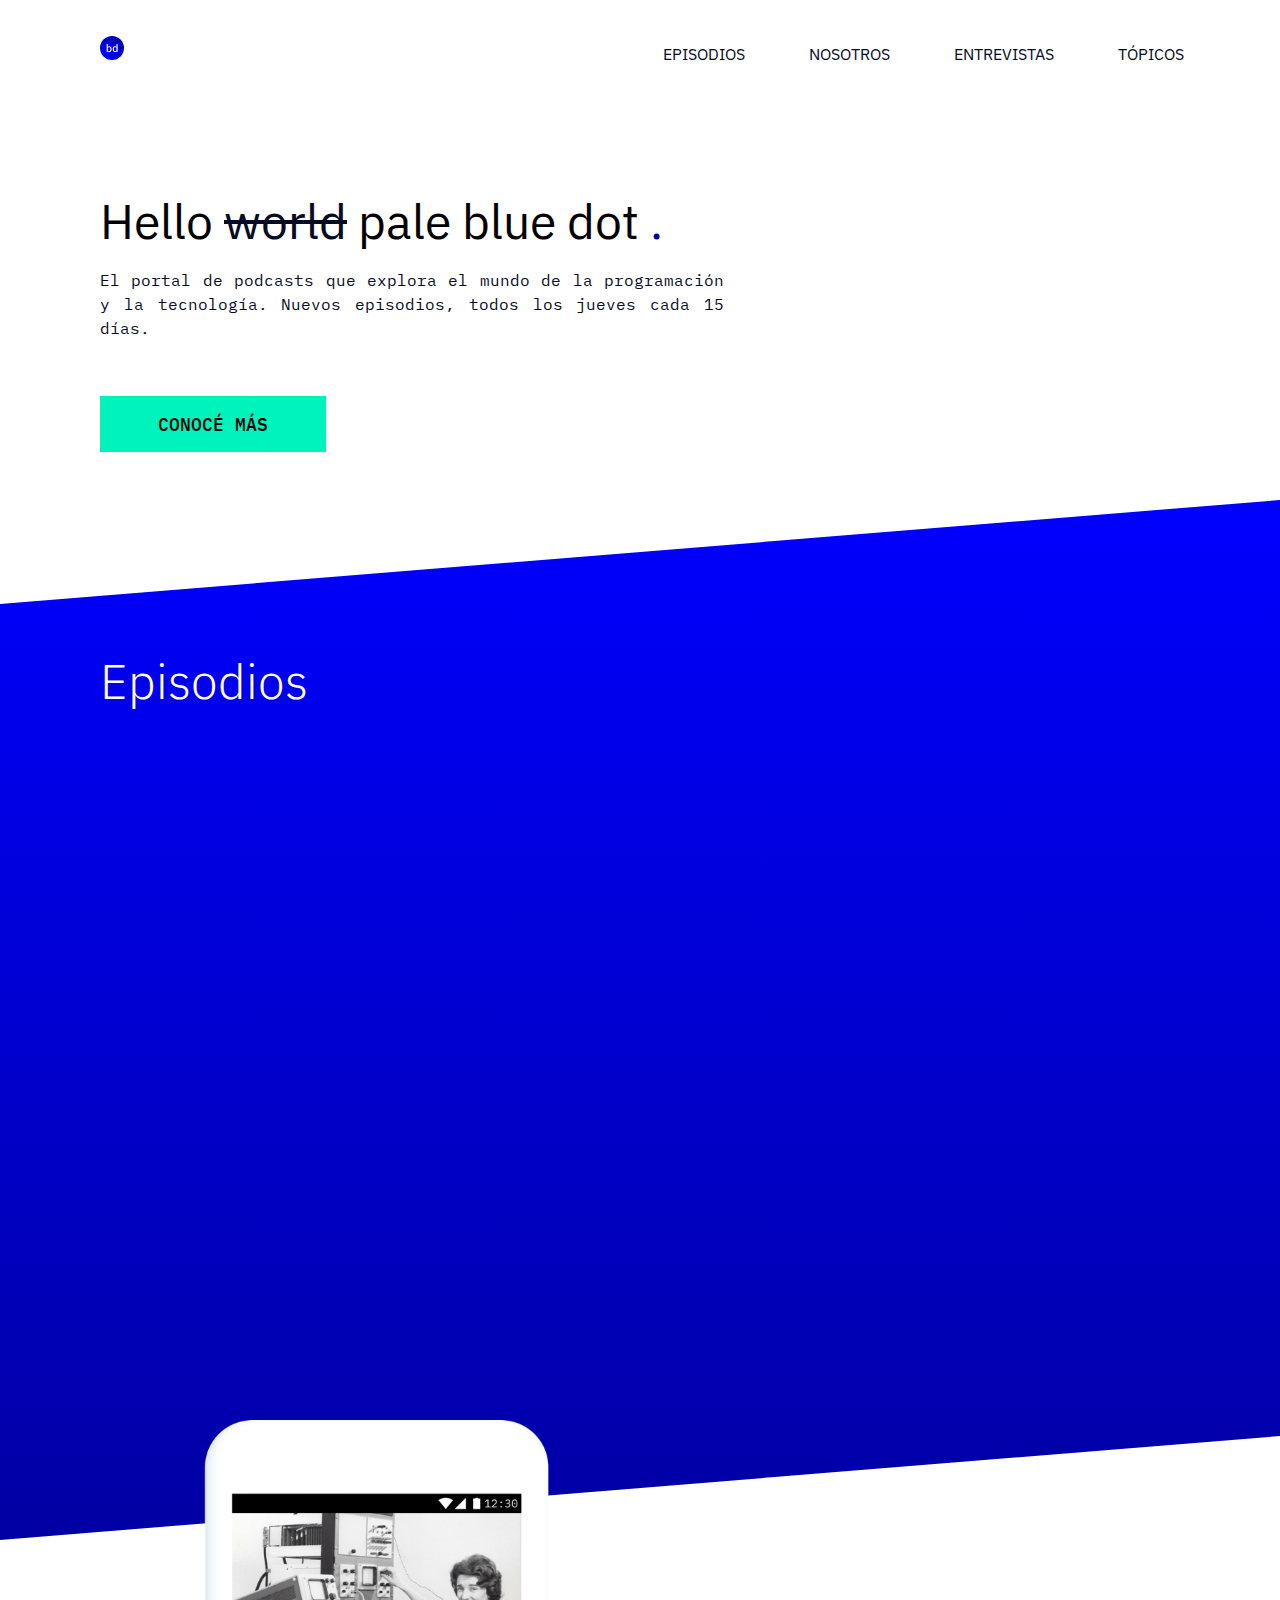
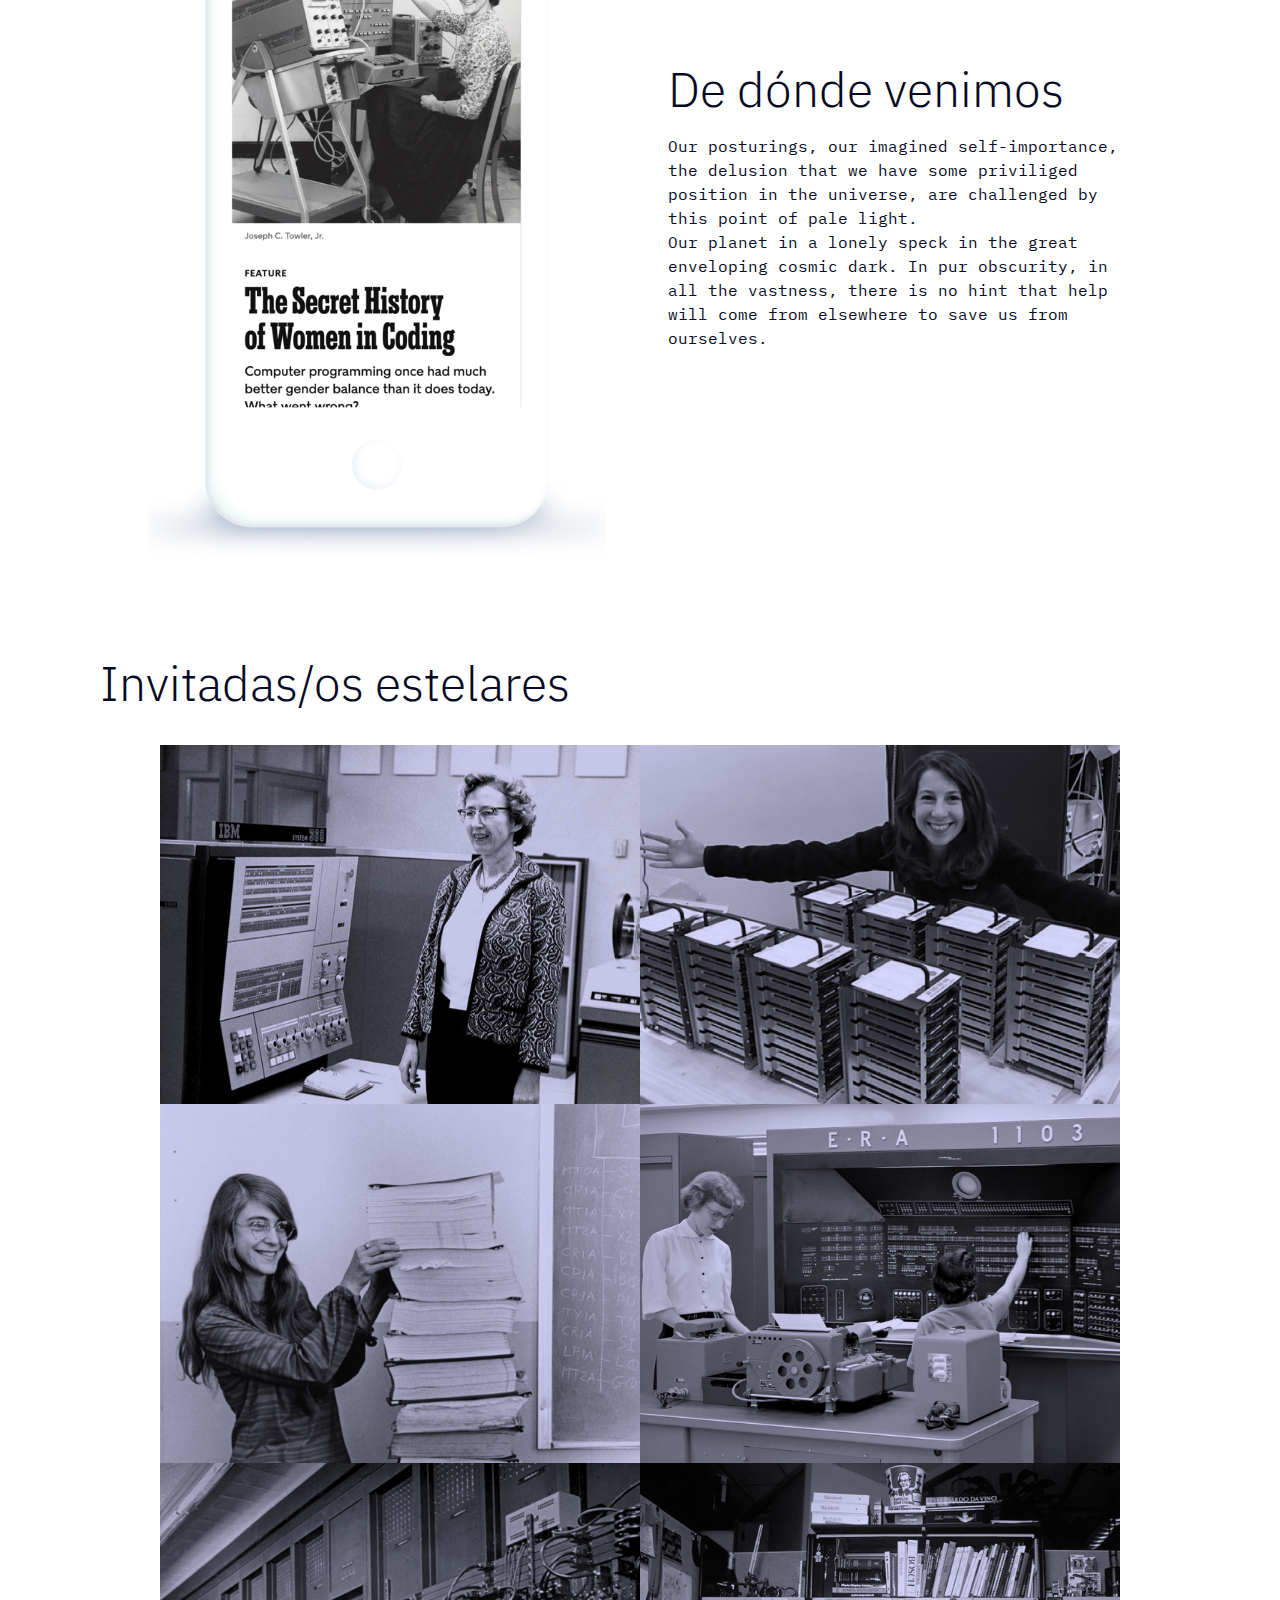
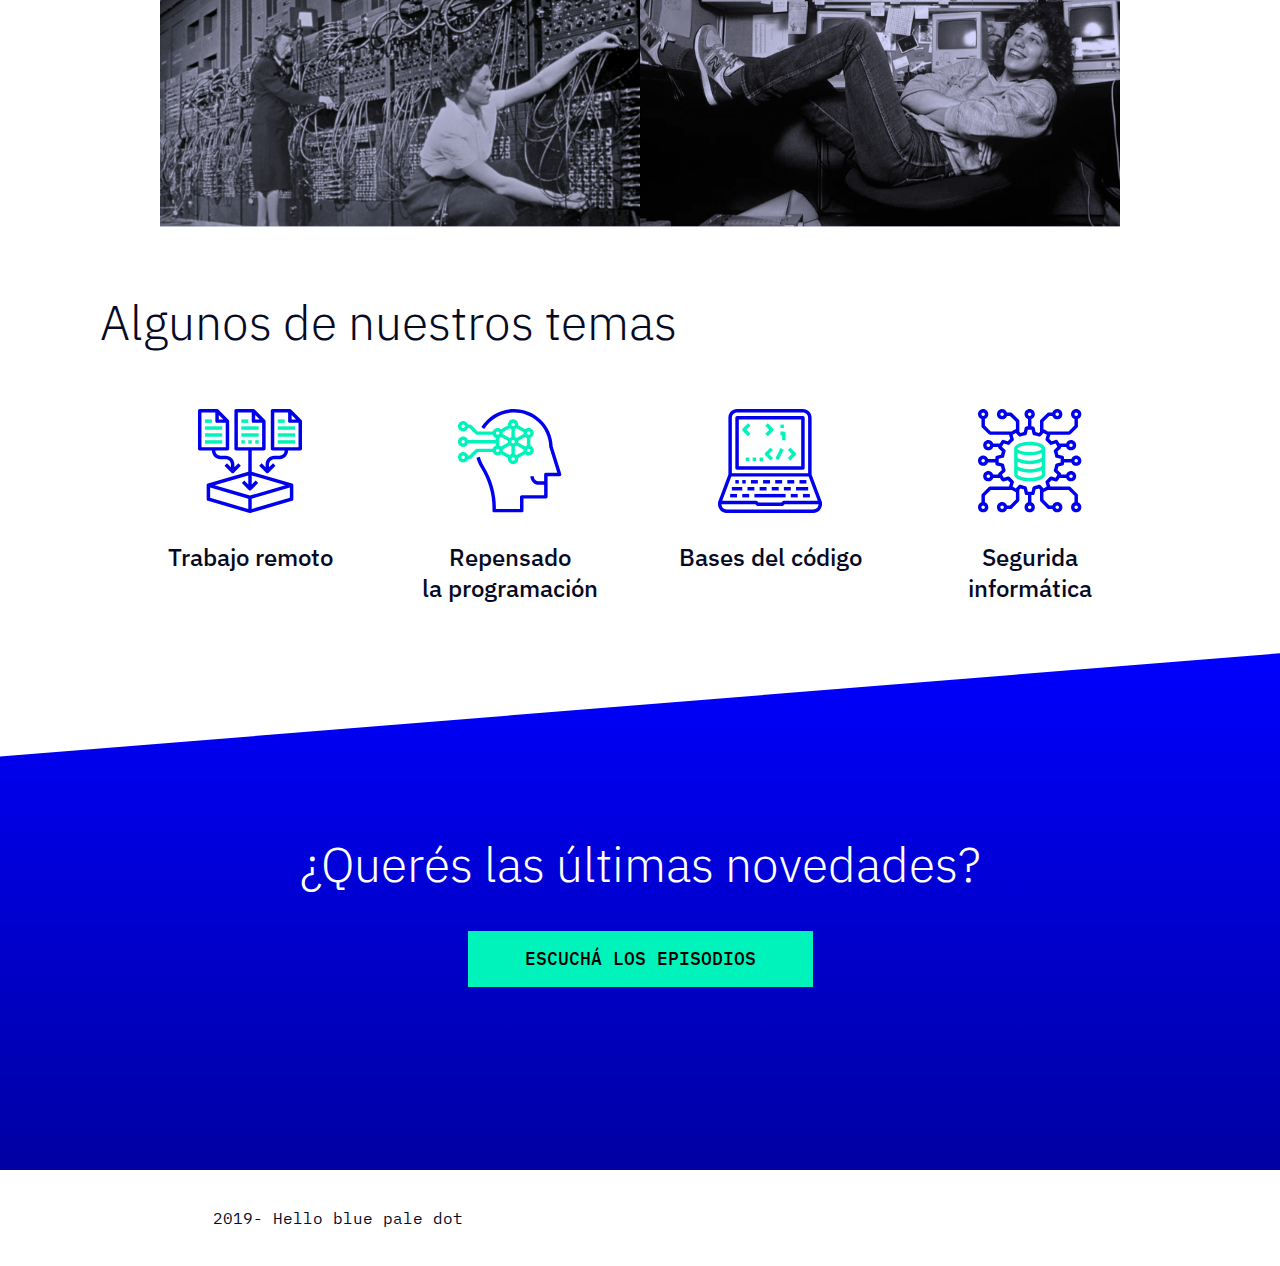
<file: index.html>
<!DOCTYPE html>
<html lang="en">

<head>
    <meta charset="UTF-8">
    <meta name="viewport" content="width=device-width, initial-scale=1.0">
    <title>Podcasts</title>

    <link rel="stylesheet" href="./styles/styles.css">
    <link
        href="https://fonts.googleapis.com/css2?family=IBM+Plex+Sans:ital,wght@0,100;0,200;0,300;0,400;0,500;0,600;0,700;1,100;1,200;1,300;1,400;1,500;1,600;1,700&display=swap"
        rel="stylesheet">
    <link
        href="https://fonts.googleapis.com/css2?family=IBM+Plex+Mono:ital,wght@0,100;0,200;0,300;0,400;0,500;0,600;0,700;1,100;1,200;1,300;1,400;1,500;1,600;1,700&display=swap"
        rel="stylesheet">

    <link rel="stylesheet" href="https://pro.fontawesome.com/releases/v5.10.0/css/all.css" integrity="sha384-AYmEC3Yw5cVb3ZcuHtOA93w35dYTsvhLPVnYs9eStHfGJvOvKxVfELGroGkvsg+p" crossorigin="anonymous"/>

</head>

<body>

    <!--Bloque 1-->
    <!--elementos del navbar-->

    <header>

        <nav>
                    <a href="./index.html" class="logo"><img src="./assets/logo.svg" alt="logo bd"></a>

                    <div class="menu-nav">

                        <input type="checkbox" id="menu">

                        <label for="menu" class="abierto" ><i class="fa fa-bars menu-box" aria-hidden="true"></i></label>
                        <label for="menu" class="cerrado"><i class="fa fa-times menu-box" aria-hidden="true"></i></label>

                        <ul>
                            <li><a href="#play">EPISODIOS</a></li>
                            <li><a href="#deDonde">NOSOTROS</a></li>
                            <li><a href="#invitados">ENTREVISTAS</a></li>
                            <li><a href="#temas">TÓPICOS</a></li>
                        </ul>

                    </div>
        </nav>

        <!--Hello World-->
        <!--Bloque 2-->

        <div class="helloWorld">
            <h1>Hello <span class="tachado">world</span> pale blue dot <span
                    class="puntoColor">.</span></h1>
            <p class="textoMain">El portal de podcasts que explora el mundo de la programación y la tecnología. Nuevos episodios, todos los jueves cada 15 días.</p>

            <button class="boton">CONOCÉ MÁS</button>
        </div>

    </header>

    <!--Bloque 3-->
    <!--escuchar los episodios-->

    <main>

        <section id="play" class="play">

            <div class="elements">

                <h2>Episodios</h2>
                <div class="spotify">

                        <iframe src="https://open.spotify.com/embed-podcast/episode/7AZZy2nJ4R9ZndHW0h2yxt"
                            height="232" allow="encrypted-media"></iframe>

                        <iframe src="https://open.spotify.com/embed-podcast/episode/2ycBsyDy7Qmh5tGHE7ITG1" 
                            height="232" allow="encrypted-media"></iframe>

                        <iframe src="https://open.spotify.com/embed-podcast/episode/3VSleFGIAZ9l1WthtaZ1Up"
                            height="232" allow="encrypted-media"></iframe>

                        <iframe src="https://open.spotify.com/embed-podcast/episode/4dGG0ujxZoet3HCVKgsDM7"
                            height="232" allow="encrypted-media"></iframe>

                </div>
            </div>

        </section>

        <!--Bloque 4-->
        <!--De donde venimos-->

        <section id="deDonde" class="deDonde">
            <div class="contenedor">
                <img class="img" src="./assets/phone.png" alt="imagen iPhone">

                <div class="contenedor-textos">
                    <h2>De dónde venimos</h2>
                    <p class="texto">Our posturings, our imagined self-importance, the delusion that we have some
                        priviliged
                        position in the universe, are challenged by this point of pale light.
                    </p>
                    <p class="texto">
                        Our planet in a lonely speck in the great enveloping cosmic dark. In pur obscurity, in
                        all the vastness, there is no hint that help will come from elsewhere to save us from ourselves.
                    </p>
                </div>
            </div>
        </section>

        <!--Bloque 5
    Invitados-->

        <section id="invitados" class="invitados">
            <div>
                <h2>Invitadas/os estelares</h2>
                <div class="imagenes">
                    <img src="./assets/grace-hopper.png" alt="grace-hopper">
                    <img src="./assets/Katie-Bouman.png" alt="Katie-Bouman">
                    <img src="./assets/Margaret_Hamilton.png" alt="Margaret_Hamilton">
                    <img src="./assets/Univac.png" alt="Univac">
                    <img src="./assets/computer-operator.png"
                        alt="Computer">
                    <img src="./assets/susan-kare.png" alt="susan-kare">
                </div>
            </div>
        </section>


        <!--Bloque 6-->
        <!--Algunos de nuestros temas-->

        <section id="temas" class="temas">
            <h2>Algunos de nuestros temas</h2>
            <div class="contenedorIconos">

                <div class="contenedor-img">
                    <img src="./assets/icon1.svg" alt="trabajo remoto">
                    <p>Trabajo remoto</p>
                </div>

                <div class="contenedor-img">
                    <img src="./assets/icon2.svg" alt="repasando la programación">
                    <p>Repensado <br> la programación</p>
                </div>

                <div class="contenedor-img">
                    <img src="./assets/icon3.svg" alt="bases del código">
                    <p>Bases del código</p>
                </div>

                <div class="contenedor-img">
                    <img src="./assets/icon4.svg" alt="seguridad informática">
                    <p>Segurida informática</p>
                </div>

            </div>
        </section>

        <!--Bloque 7-->
        <!--Ultimas novedades-->

        <section class="novedades">
            <div class="main">
                <h2> ¿Querés las últimas novedades?</h2>
                <button class="boton">ESCUCHÁ LOS EPISODIOS</button>
            </div>
        </section>
    </main>

    <!--Bloque 8-->
    <!--Footer-->

    <footer>
        <div class="footer main">

            <p class="texto">2019- Hello blue pale dot</p>

            <div class="iconosRedes">
                <a href="./index.html"><i class="fab fa-spotify" aria-hidden="true"></i></a>
                <a href="./index.html"><i class="fab fa-instagram" aria-hidden="true"></i></a>
                <a href="./index.html"><i class="fab fa-twitter"></i></a>
                <a href="./index.html"><i class="fab fa-facebook" aria-hidden="true"></i></a>
                <a href="./index.html"><i class="fas fa-paper-plane"></i></a>
            </div>

        </div>
    </footer>

</body>

</html>
</file>
<file: styles/styles.css>
/* typo + croma + media query */
/*
En _variables.scss: 

- paletas cromaticas (plenos y gradientes)
- tipografia: primaria y secundaria

- mixin: botones 

- hover navbar:
.tachar li
.menu desplegable
*/
/*________________________________________________________________*/
/*Croma*/
/*TIPOGRAFIA
font-family: 'IBM Plex Sans', sans-serif;
font-family: 'IBM Plex Mono', sans-serif;
*/
/*Tipografia*/
/*________________________________________________________________*/
/*Hover li navbar*/
/*Botones - propiedades*/
* {
  margin: 0;
  padding: 0; }

body {
  max-width: 100vw; }

/*Bloque 1*/
/*Logo + navbar*/
header {
  width: 100%; }
  header nav {
    display: -webkit-box;
    display: -ms-flexbox;
    display: flex;
    -webkit-box-pack: justify;
        -ms-flex-pack: justify;
            justify-content: space-between;
    -webkit-box-align: center;
        -ms-flex-align: center;
            align-items: center;
    height: 2.75rem; }
    header nav .logo {
      position: relative;
      width: 1.5rem;
      height: 1.5rem;
      margin-left: 1rem; }
    header nav ul {
      top: 2.75rem;
      background-color: #0000EC;
      display: none;
      width: 20rem;
      height: 14rem;
      z-index: 1;
      right: 0;
      position: absolute; }
      header nav ul li {
        margin-top: 1.8rem;
        margin-left: 1rem;
        font-family: "IBM Plex Sans";
        font-size: 16px;
        list-style: none; }
        header nav ul li a {
          color: white;
          text-decoration: none; }
          header nav ul li a:hover {
            color: #00F3BB;
            text-decoration: line-through; }
    header nav .menu-nav {
      margin-right: 1.25rem; }
      header nav .menu-nav input {
        display: none; }
      header nav .menu-nav .abierto {
        display: block; }
      header nav .menu-nav .cerrado {
        display: none; }
      header nav .menu-nav input:checked ~ .abierto {
        display: none; }
      header nav .menu-nav input:checked ~ .cerrado {
        display: block; }
      header nav .menu-nav input:checked ~ ul {
        display: block; }
  header .helloWorld {
    -webkit-box-sizing: border-box;
            box-sizing: border-box;
    width: 100vw;
    position: relative;
    margin-top: 29px;
    display: -webkit-box;
    display: -ms-flexbox;
    display: flex;
    -webkit-box-orient: vertical;
    -webkit-box-direction: normal;
        -ms-flex-direction: column;
            flex-direction: column;
    -webkit-box-pack: center;
        -ms-flex-pack: center;
            justify-content: center;
    -webkit-box-align: center;
        -ms-flex-align: center;
            align-items: center; }
    header .helloWorld h1 {
      -webkit-box-sizing: border-box;
              box-sizing: border-box;
      font-family: "IBM Plex Sans";
      font-weight: 400;
      font-size: 36px;
      line-height: 42px;
      color: #060A24;
      width: 288px; }
      header .helloWorld h1 .tachado {
        text-decoration: line-through;
        color: #060A24; }
      header .helloWorld h1 .puntoColor {
        color: #0000A3; }
    header .helloWorld .textoMain {
      font-family: "IBM Plex Mono";
      font-size: 14px;
      max-width: 288px;
      text-align: justify;
      line-height: 22px;
      margin-top: 16px;
      color: #060A24; }
    header .helloWorld .boton {
      width: 288px;
      height: 48px;
      background-color: #00F3BB;
      border: none;
      font-family: "IBM Plex Mono";
      font-weight: 500;
      margin: 36px 0px 24px 0px; }
      header .helloWorld .boton:hover {
        background-image: -webkit-gradient(linear, right top, left top, from(#00F0B8), to(#0000FE));
        background-image: linear-gradient(to left, #00F0B8, #0000FE);
        color: white; }

/*Bloque 3*/
/*Episodios*/
.play {
  -webkit-box-sizing: border-box;
          box-sizing: border-box;
  width: 100vw;
  box-sizing: border-box;
  position: relative;
  margin-top: 1.5rem;
  background-image: -webkit-gradient(linear, left top, left bottom, from(#0000FF), to(#0000A3));
  background-image: linear-gradient(#0000FF, #0000A3);
  height: 80.6rem;
  -webkit-clip-path: polygon(0 3%, 100% 0%, 100% 97%, 0% 100%);
          clip-path: polygon(0 3%, 100% 0%, 100% 97%, 0% 100%); }
  .play .elements {
    display: -webkit-box;
    display: -ms-flexbox;
    display: flex;
    -webkit-box-orient: vertical;
    -webkit-box-direction: normal;
        -ms-flex-direction: column;
            flex-direction: column;
    -webkit-box-pack: center;
        -ms-flex-pack: center;
            justify-content: center;
    -webkit-box-align: center;
        -ms-flex-align: center;
            align-items: center; }
    .play .elements h2 {
      width: 100vw;
      margin: 4rem 0px 1.25rem 4rem;
      position: relative;
      color: white;
      font-family: "IBM Plex Sans";
      font-size: 36px;
      line-height: 40px;
      font-weight: 400; }
    .play .elements .spotify {
      max-width: 18.6rem;
      margin: 11px 11px 11px 11px;
      position: relative;
      display: grid;
      grid-template-columns: repeat(1, 1fr);
      grid-template-rows: repeat(4, 1fr);
      grid-gap: 10px; }
      .play .elements .spotify iframe {
        border: none;
        width: 100%; }

/*Bloque 4*/
/*De donde venimos (Celular + texto*/
.deDonde {
  -webkit-box-sizing: border-box;
          box-sizing: border-box;
  position: relative;
  margin-top: -120px;
  box-sizing: border-box; }
  .deDonde .contenedor {
    display: -webkit-box;
    display: -ms-flexbox;
    display: flex;
    -webkit-box-orient: vertical;
    -webkit-box-direction: normal;
        -ms-flex-direction: column;
            flex-direction: column;
    -webkit-box-pack: center;
        -ms-flex-pack: center;
            justify-content: center;
    -webkit-box-align: center;
        -ms-flex-align: center;
            align-items: center; }
    .deDonde .contenedor .img {
      width: 22.5rem;
      margin-bottom: 1.6rem; }
    .deDonde .contenedor h2 {
      font-family: "IBM Plex Sans";
      font-size: 36px;
      line-height: 40px;
      font-weight: 400;
      color: #060A24;
      margin: 0px 0px 8px 16px;
      max-width: 18rem; }
    .deDonde .contenedor .texto {
      font-family: "IBM Plex Mono";
      font-size: 0.8em;
      line-height: 22px;
      text-align: justify;
      color: #060A24;
      margin: 1em 1em 0px 1em;
      max-width: 18rem; }

/*Bloque 5*/
/*Invitadas estelares*/
.invitados {
  -webkit-box-sizing: border-box;
          box-sizing: border-box;
  display: -webkit-box;
  display: -ms-flexbox;
  display: flex;
  -webkit-box-orient: vertical;
  -webkit-box-direction: normal;
      -ms-flex-direction: column;
          flex-direction: column;
  -webkit-box-pack: center;
      -ms-flex-pack: center;
          justify-content: center;
  -webkit-box-align: center;
      -ms-flex-align: center;
          align-items: center; }
  .invitados div h2 {
    margin: 54px 0px 16px 16px;
    font-family: "IBM Plex Sans";
    font-size: 36px;
    line-height: 40px;
    font-weight: 400;
    color: #060A24;
    width: 18rem; }
  .invitados div .imagenes {
    display: -webkit-box;
    display: -ms-flexbox;
    display: flex;
    -webkit-box-orient: vertical;
    -webkit-box-direction: normal;
        -ms-flex-direction: column;
            flex-direction: column;
    -webkit-box-align: center;
        -ms-flex-align: center;
            align-items: center;
    -webkit-box-pack: center;
        -ms-flex-pack: center;
            justify-content: center; }
    .invitados div .imagenes img {
      height: 243px;
      width: 320px;
      margin-top: -5px; }

/*Bloque 6*/
/* Nuestros temas (icono + texto) */
.temas {
  -webkit-box-sizing: border-box;
          box-sizing: border-box;
  display: -webkit-box;
  display: -ms-flexbox;
  display: flex;
  -webkit-box-orient: vertical;
  -webkit-box-direction: normal;
      -ms-flex-direction: column;
          flex-direction: column;
  -webkit-box-pack: center;
      -ms-flex-pack: center;
          justify-content: center;
  -webkit-box-align: center;
      -ms-flex-align: center;
          align-items: center;
  position: relative;
  width: 100%; }
  .temas h2 {
    font-family: "IBM Plex Sans";
    font-size: 36px;
    line-height: 40px;
    font-weight: 400;
    color: #060A24;
    margin: 27px 0px 37px 16px;
    width: 288px; }
  .temas .contenedorIconos .contenedor-img {
    display: -webkit-box;
    display: -ms-flexbox;
    display: flex;
    -webkit-box-orient: vertical;
    -webkit-box-direction: normal;
        -ms-flex-direction: column;
            flex-direction: column;
    -webkit-box-align: center;
        -ms-flex-align: center;
            align-items: center;
    align-items: center;
    margin: 20px 0px 65px 0px; }
    .temas .contenedorIconos .contenedor-img img {
      width: 104px;
      height: 104px;
      margin-bottom: 10px; }
    .temas .contenedorIconos .contenedor-img p {
      font-family: "IBM Plex Sans";
      color: #060A24;
      font-size: 1.4em;
      line-height: 2em;
      text-align: center;
      font-weight: 500; }

/*Bloque 7*/
/*Novedades + boton*/
.novedades {
  -webkit-box-sizing: border-box;
          box-sizing: border-box;
  background-image: -webkit-gradient(linear, left top, left bottom, from(#0000FF), to(#0000A3));
  background-image: linear-gradient(#0000FF, #0000A3);
  position: relative;
  height: 21.87rem;
  display: -webkit-box;
  display: -ms-flexbox;
  display: flex;
  -webkit-box-orient: vertical;
  -webkit-box-direction: normal;
      -ms-flex-direction: column;
          flex-direction: column;
  -webkit-box-pack: center;
      -ms-flex-pack: center;
          justify-content: center;
  -webkit-box-align: center;
      -ms-flex-align: center;
          align-items: center;
  -webkit-clip-path: polygon(0 18%, 100% 0, 100% 100%, 0% 100%);
          clip-path: polygon(0 18%, 100% 0, 100% 100%, 0% 100%); }
  .novedades .main {
    -webkit-clip-path: none;
            clip-path: none; }
    .novedades .main h2 {
      max-width: 18rem;
      font-family: "IBM Plex Sans";
      font-weight: 300;
      color: white;
      font-size: 2.25em;
      text-align: center;
      padding-top: 3.1rem; }
    .novedades .main .boton {
      width: 288px;
      height: 48px;
      background-color: #00F3BB;
      border: none;
      font-family: "IBM Plex Mono";
      font-weight: 500;
      margin: 36px 0px 24px 0px; }
      .novedades .main .boton:hover {
        background-image: -webkit-gradient(linear, right top, left top, from(#00F0B8), to(#0000FE));
        background-image: linear-gradient(to left, #00F0B8, #0000FE);
        color: white; }

/*Bloque 8*/
/*Footer*/
footer {
  -webkit-box-sizing: border-box;
          box-sizing: border-box;
  display: -webkit-box;
  display: -ms-flexbox;
  display: flex;
  -webkit-box-orient: vertical;
  -webkit-box-direction: normal;
      -ms-flex-direction: column;
          flex-direction: column;
  -webkit-box-pack: center;
      -ms-flex-pack: center;
          justify-content: center;
  -webkit-box-align: center;
      -ms-flex-align: center;
          align-items: center;
  height: 7.5rem; }
  footer .texto {
    font-family: "IBM Plex Mono";
    color: #060A24;
    margin-top: 1.4rem; }
  footer .iconosRedes {
    display: -webkit-box;
    display: -ms-flexbox;
    display: flex;
    -webkit-box-orient: horizontal;
    -webkit-box-direction: normal;
        -ms-flex-direction: row;
            flex-direction: row;
    -ms-flex-pack: distribute;
        justify-content: space-around;
    -webkit-box-align: center;
        -ms-flex-align: center;
            align-items: center;
    margin-top: 20px;
    margin-bottom: 30px; }
    footer .iconosRedes a i {
      color: black;
      height: 16px;
      width: 16px; }

@media screen and (min-width: 768px) {
  * {
    margin: 0;
    padding: 0; } }
/*Bloque 1*/
/*Logo + navbar*/
@media screen and (min-width: 768px) {
  header {
    /*Bloque 2
    Hello World*/ }
    header nav {
      display: -webkit-box;
      display: -ms-flexbox;
      display: flex;
      -webkit-box-orient: horizontal;
      -webkit-box-direction: normal;
          -ms-flex-direction: row;
              flex-direction: row;
      -webkit-box-pack: justify;
          -ms-flex-pack: justify;
              justify-content: space-between;
      -webkit-box-align: center;
          -ms-flex-align: center;
              align-items: center;
      height: 80px; }
      header nav .logo {
        width: 2.25rem;
        height: 2.25rem;
        margin-left: 6.25rem;
        margin-top: 28px;
        z-index: 3; }
      header nav .menu-nav input {
        display: none; }
      header nav .menu-nav .menu-box {
        display: none; }
      header nav .menu-nav ul {
        display: -webkit-box;
        display: -ms-flexbox;
        display: flex;
        -webkit-box-orient: horizontal;
        -webkit-box-direction: normal;
            -ms-flex-direction: row;
                flex-direction: row;
        -webkit-box-align: center;
            -ms-flex-align: center;
                align-items: center;
        margin-right: 6rem;
        width: unset;
        height: unset;
        background-color: white; }
        header nav .menu-nav ul li {
          list-style: none;
          padding-left: 3em;
          margin-top: 0; }
          header nav .menu-nav ul li a {
            color: #060A24;
            font-family: "IBM Plex Sans";
            text-decoration: none; }
            header nav .menu-nav ul li a:hover {
              color: #00F3BB;
              text-decoration: line-through; }
    header .helloWorld {
      -webkit-box-sizing: border-box;
              box-sizing: border-box;
      margin: 120px 0px 0px 100px;
      display: -webkit-box;
      display: -ms-flexbox;
      display: flex;
      -webkit-box-orient: vertical;
      -webkit-box-direction: normal;
          -ms-flex-direction: column;
              flex-direction: column;
      justify-self: flex-start; }
      header .helloWorld h1 {
        width: 100vw;
        font-size: 3em;
        color: black;
        margin: 0px 0px 10px 0px; }
      header .helloWorld .textoMain {
        -ms-flex-item-align: start;
            align-self: flex-start;
        min-width: 39rem;
        font-size: 1em;
        line-height: 1.5em;
        justify-self: self-start; }
      header .helloWorld .boton {
        width: 226px;
        height: 56px;
        background-color: #00F3BB;
        border: none;
        font-family: "IBM Plex Mono";
        font-weight: 500;
        font-size: 18px;
        margin: 36px 0px 24px 0px;
        -ms-flex-item-align: start;
            align-self: flex-start;
        margin-top: 56px; }
        header .helloWorld .boton:hover {
          background-image: -webkit-gradient(linear, right top, left top, from(#00F0B8), to(#0000FE));
          background-image: linear-gradient(to left, #00F0B8, #0000FE);
          color: white; }

  /*Bloque 3*/
  /*Escuchar los episodios*/ }
@media screen and (min-width: 768px) and (min-width: 768px) {
  .play {
    width: 100vw;
    -webkit-box-sizing: border-box;
            box-sizing: border-box;
    position: relative;
    -webkit-clip-path: polygon(0 10%, 100% 0%, 100% 90%, 0% 100%);
            clip-path: polygon(0 10%, 100% 0%, 100% 90%, 0% 100%);
    max-height: 65rem; }
    .play .elements {
      width: 100vw; }
      .play .elements h2 {
        width: 100vw;
        font-family: "IBM Plex Sans";
        font-size: 48px;
        line-height: 62px;
        font-weight: 300;
        color: white;
        margin: 150px 0px 26px 200px;
        position: relative; }
      .play .elements .spotify {
        position: relative;
        max-width: 100vw;
        display: grid;
        grid-template-columns: repeat(2, 585px);
        grid-template-rows: repeat(2, 232px);
        grid-gap: 4.5rem;
        -webkit-box-pack: center;
            -ms-flex-pack: center;
                justify-content: center;
        -webkit-box-align: center;
            -ms-flex-align: center;
                align-items: center; } }
@media screen and (min-width: 768px) and (min-width: 768px) {
  .deDonde {
    -webkit-box-sizing: border-box;
            box-sizing: border-box;
    position: relative;
    width: 100vw; }
    .deDonde .contenedor {
      display: -webkit-box;
      display: -ms-flexbox;
      display: flex;
      -webkit-box-orient: horizontal;
      -webkit-box-direction: normal;
          -ms-flex-direction: row;
              flex-direction: row;
      -webkit-box-pack: center;
          -ms-flex-pack: center;
              justify-content: center;
      -webkit-box-align: center;
          -ms-flex-align: center;
              align-items: center;
      -ms-flex-wrap: wrap;
          flex-wrap: wrap;
      width: 100vw; }
      .deDonde .contenedor .img {
        width: 457.6px;
        margin-right: 3.9rem; }
      .deDonde .contenedor .contenedor-textos {
        display: -webkit-box;
        display: -ms-flexbox;
        display: flex;
        -webkit-box-orient: vertical;
        -webkit-box-direction: normal;
            -ms-flex-direction: column;
                flex-direction: column;
        max-width: 100vw; }
        .deDonde .contenedor .contenedor-textos h2 {
          font-family: "IBM Plex Sans";
          font-size: 48px;
          line-height: 62px;
          font-weight: 300;
          margin-bottom: 0.3em;
          max-width: 30rem;
          margin-left: 0; }
        .deDonde .contenedor .contenedor-textos .texto {
          font-family: "IBM Plex Mono";
          font-size: 1em;
          color: #060A24;
          letter-spacing: 0;
          line-height: 1.5em;
          text-align: left;
          min-width: 29rem;
          margin: 0; } }
@media screen and (min-width: 768px) and (min-width: 768px) {
  .invitados {
    -webkit-box-sizing: border-box;
            box-sizing: border-box;
    position: relative;
    margin-top: 4rem; }
    .invitados div {
      width: 100vw;
      display: -webkit-box;
      display: -ms-flexbox;
      display: flex;
      -webkit-box-orient: vertical;
      -webkit-box-direction: normal;
          -ms-flex-direction: column;
              flex-direction: column;
      -webkit-box-pack: center;
          -ms-flex-pack: center;
              justify-content: center;
      -webkit-box-align: center;
          -ms-flex-align: center;
              align-items: center;
      position: relative; }
      .invitados div h2 {
        font-family: "IBM Plex Sans";
        font-size: 48px;
        line-height: 62px;
        font-weight: 300;
        width: 100vw;
        margin: 0px 0px 36px 200px; }
      .invitados div .imagenes {
        display: -webkit-box;
        display: -ms-flexbox;
        display: flex;
        -webkit-box-orient: horizontal;
        -webkit-box-direction: normal;
            -ms-flex-direction: row;
                flex-direction: row;
        -webkit-box-pack: center;
            -ms-flex-pack: center;
                justify-content: center;
        -webkit-box-align: center;
            -ms-flex-align: center;
                align-items: center;
        -ms-flex-wrap: wrap;
            flex-wrap: wrap; }
        .invitados div .imagenes img {
          height: 364px;
          width: 480px; } }
@media screen and (min-width: 768px) and (min-width: 768px) {
  .temas {
    -webkit-box-sizing: border-box;
            box-sizing: border-box;
    display: -webkit-box;
    display: -ms-flexbox;
    display: flex;
    -webkit-box-orient: vertical;
    -webkit-box-direction: normal;
        -ms-flex-direction: column;
            flex-direction: column;
    margin: 64px 0px 30px 0px; }
    .temas h2 {
      font-family: "IBM Plex Sans";
      font-size: 48px;
      line-height: 62px;
      font-weight: 300;
      width: 100vw;
      margin: 0px 0px 36px 200px;
      justify-self: flex-start; }
    .temas .contenedorIconos {
      display: -webkit-box;
      display: -ms-flexbox;
      display: flex;
      -webkit-box-orient: horizontal;
      -webkit-box-direction: normal;
          -ms-flex-direction: row;
              flex-direction: row; }
      .temas .contenedorIconos .contenedor-img {
        width: 16.25rem;
        height: 8.1rem;
        display: -webkit-box;
        display: -ms-flexbox;
        display: flex;
        -webkit-box-orient: vertical;
        -webkit-box-direction: normal;
            -ms-flex-direction: column;
                flex-direction: column;
        -webkit-box-align: center;
            -ms-flex-align: center;
                align-items: center; }
        .temas .contenedorIconos .contenedor-img img {
          width: 104px;
          height: 104px;
          margin-bottom: 29px; }
        .temas .contenedorIconos .contenedor-img p {
          font-family: "IBM Plex Sans";
          font-size: 1.5em;
          color: #060A24;
          letter-spacing: 0;
          line-height: 1.3em;
          text-align: center;
          max-width: 8em; } }
@media screen and (min-width: 768px) and (min-width: 768px) {
  .novedades {
    -webkit-box-sizing: border-box;
            box-sizing: border-box;
    -webkit-clip-path: polygon(0 20%, 100% 0, 100% 100%, 0% 100%);
            clip-path: polygon(0 20%, 100% 0, 100% 100%, 0% 100%);
    position: relative;
    height: 32.3rem;
    margin-top: 3.12rem; }
    .novedades .main {
      background-color: rgba(66, 70, 99, 0);
      display: -webkit-box;
      display: -ms-flexbox;
      display: flex;
      -webkit-box-orient: vertical;
      -webkit-box-direction: normal;
          -ms-flex-direction: column;
              flex-direction: column;
      -webkit-box-align: center;
          -ms-flex-align: center;
              align-items: center;
      -webkit-box-pack: center;
          -ms-flex-pack: center;
              justify-content: center;
      margin-top: 20px; }
      .novedades .main h2 {
        margin: 0px;
        max-width: 43.25rem;
        padding: 0px;
        font-family: "IBM Plex Sans";
        font-size: 48px;
        line-height: 62px;
        font-weight: 300; }
      .novedades .main .boton {
        width: 345px;
        height: 56px;
        background-color: #00F3BB;
        border: none;
        font-family: "IBM Plex Mono";
        font-weight: 500;
        font-size: 18px;
        margin: 36px 0px 24px 0px; }
        .novedades .main .boton:hover {
          background-image: -webkit-gradient(linear, right top, left top, from(#00F0B8), to(#0000FE));
          background-image: linear-gradient(to left, #00F0B8, #0000FE);
          color: white; } }
@media screen and (min-width: 768px) and (min-width: 768px) {
  footer {
    position: relative;
    height: 6rem; }
    footer .main {
      width: 100vw;
      display: -webkit-box;
      display: -ms-flexbox;
      display: flex;
      -webkit-box-orient: horizontal;
      -webkit-box-direction: normal;
          -ms-flex-direction: row;
              flex-direction: row;
      -ms-flex-pack: distribute;
          justify-content: space-around;
      -webkit-box-align: center;
          -ms-flex-align: center;
              align-items: center; }
      footer .main .texto {
        font-family: "IBM Plex Mono";
        font-size: 1em;
        color: #060A24;
        margin: 0; }
      footer .main .iconosRedes {
        display: -webkit-box;
        display: -ms-flexbox;
        display: flex;
        -webkit-box-orient: horizontal;
        -webkit-box-direction: normal;
            -ms-flex-direction: row;
                flex-direction: row;
        -webkit-box-pack: space-evenly;
            -ms-flex-pack: space-evenly;
                justify-content: space-evenly;
        -webkit-box-align: center;
            -ms-flex-align: center;
                align-items: center; }
        footer .main .iconosRedes a i {
          color: black;
          width: 20px;
          height: 20px;
          padding-left: 36px; } }
/*Bloque 3*/
/*Escuchar los episodios*/
@media screen and (min-width: 768px) and (max-width: 1024px) {
  .helloWorld {
    display: -webkit-box;
    display: -ms-flexbox;
    display: flex;
    -webkit-box-orient: vertical;
    -webkit-box-direction: normal;
        -ms-flex-direction: column;
            flex-direction: column;
    width: 100vw; } }
@media screen and (min-width: 768px) and (max-width: 1024px) {
  .play {
    width: 100vw; }
    .play .elements h2 {
      font-family: "IBM Plex Sans";
      font-size: 48px;
      line-height: 62px;
      font-weight: 300;
      color: white; }
    .play .elements .spotify {
      display: grid;
      grid-template-columns: repeat(2, 1fr);
      grid-template-rows: repeat(2, 1fr);
      -webkit-box-align: center;
          -ms-flex-align: center;
              align-items: center; }
      .play .elements .spotify iframe {
        width: 400px;
        -ms-flex-item-align: center;
            align-self: center; } }
@media screen and (min-width: 768px) and (max-width: 1024px) {
  .deDonde {
    width: 100vw; }
    .deDonde .contenedor .img {
      width: 420px;
      margin-right: 0; } }
@media screen and (min-width: 768px) and (max-width: 1024px) {
  .temas {
    -webkit-box-sizing: border-box;
            box-sizing: border-box;
    display: -webkit-box;
    display: -ms-flexbox;
    display: flex;
    -webkit-box-orient: vertical;
    -webkit-box-direction: normal;
        -ms-flex-direction: column;
            flex-direction: column;
    -webkit-box-align: center;
        -ms-flex-align: center;
            align-items: center;
    -webkit-box-pack: center;
        -ms-flex-pack: center;
            justify-content: center; }
    .temas .contenedorIconos {
      display: grid;
      grid-template-columns: repeat(2, 2fr);
      grid-template-rows: repeat(2, 2fr);
      grid-gap: 80px; } }
/*# sourceMappingURL=styles.css.map */
</file>
